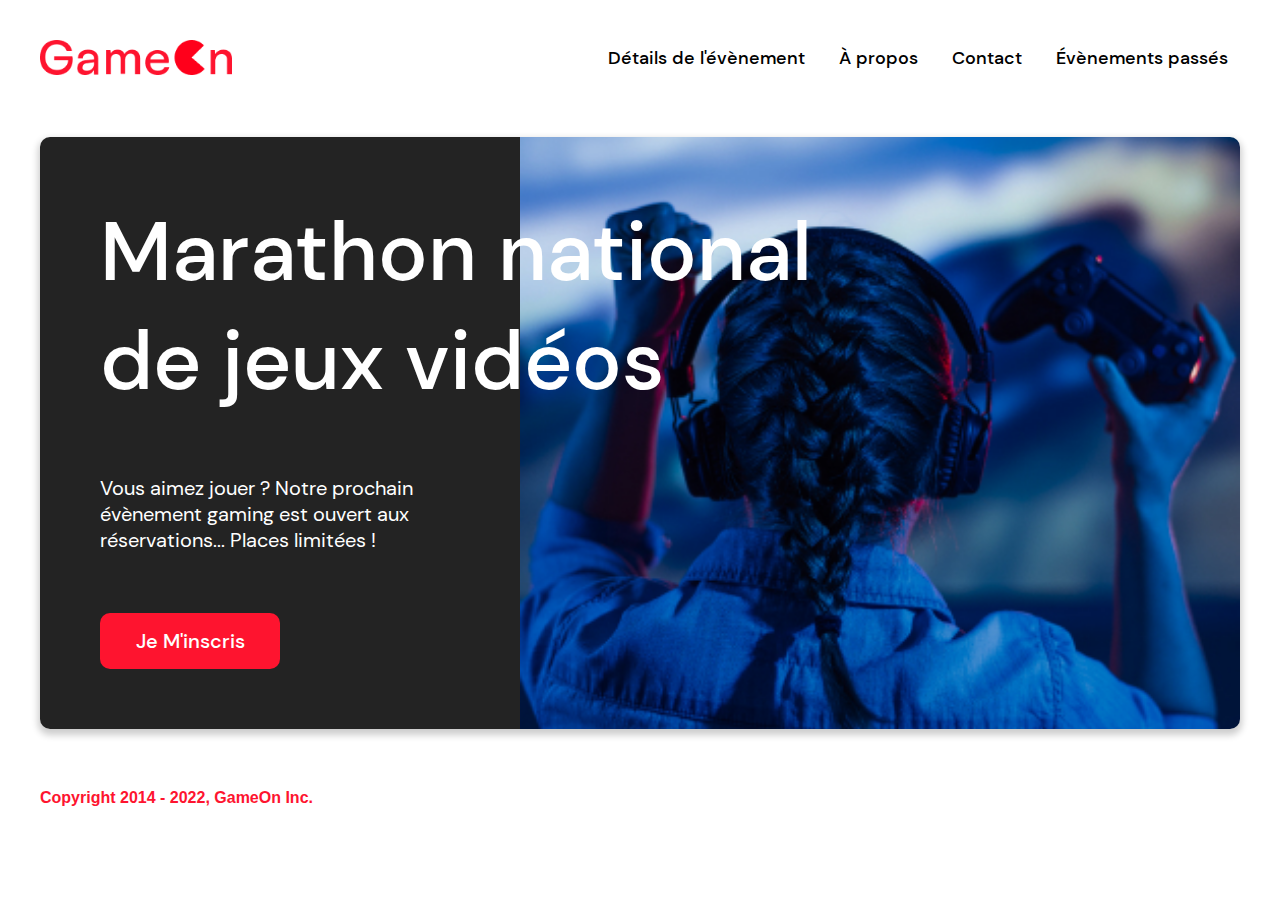
<file: index.html>
<!DOCTYPE html>
<html lang="fr">

<head>
    <meta charset="utf-8" />
    <title>Réservation</title>
    <meta name="description">
    <meta name="viewport" content="width=device-width,initial-scale=1" />
    <link rel="stylesheet" href="./css/style.css" />
    <link rel="stylesheet" href="https://cdnjs.cloudflare.com/ajax/libs/font-awesome/4.7.0/css/font-awesome.min.css" />
    <link href="https://fonts.googleapis.com/css?family=DM+Sans" rel="stylesheet" />
    <script src="./javascript/modal.js" defer type="module"></script>
</head>

<body>
    <!-- HEADER -->
    <header class="topnav" id="myTopnav">
        <div class="header-logo">
            <img alt="logo GameOn" src="./assets/Logo.png" />
        </div>
        <nav>
            <ul class="list">
                <li class="list_item">
                    <a href="#"><span>Détails de l'évènement</span></a>
                </li>
                <li class="list_item">
                    <a href="#"><span>À propos</span></a>
                </li>
                <li class="list_item">
                    <a href="#"><span>Contact</span></a>
                </li>
                <li class="list_item">
                    <a href="#"><span>Évènements passés</span></a>
                </li>
            </ul>
        </nav>
        <button type="button" aria-label="open/close menu" id="btn_hamb"><i class="fa fa-bars"></i></button>
    </header>
    <!-- MAIN -->
    <main>
        <div class="hero-section">
            <div class="hero-content">
                <h1 class="hero-headline">
                    Marathon national<br />
                    de jeux vidéos
                </h1>
                <p class="hero-text">
                    Vous aimez jouer ? Notre prochain évènement gaming est
                    ouvert aux réservations... Places limitées !
                </p>
                <button class="btn_signup btn">je m'inscris</button>
            </div>
            <div class="hero-img"></div>
            <button class="btn_signup btn">Je m'inscris</button>
        </div>
        <!-- FORM -->
        <div class="form_wrapper">
            <div class="form_wrapper_content">
                <span class="btn-close"></span>
                <form novalidate>
                    <div class="form_data">
                        <label for="first">Prénom</label>
                        <input type="text" id="first" name="first" class="text-control" />
                    </div>
                    <div class="form_data">
                        <label for="last">Nom</label>
                        <input type="text" id="last" name="last" class="text-control" />
                    </div>
                    <div class="form_data">
                        <label for="email">Email</label>
                        <input type="text" id="email" name="email" class="text-control" />
                    </div>
                    <div class="form_data">
                        <label for="birthdate">Date de naissance</label>
                        <input type="date" id="birthdate" name="birthdate" class="text-control" />
                    </div>
                    <div class="form_data">
                        <label for="quantity">À combien de tournois GameOn avez-vous déjà participé ?</label>
                        <input class="text-control" type="number" id="quantity" name="quantity" />
                    </div>

                    <p class="text-label">A quel tournoi souhaitez-vous participer cette année?</p>
                    <div class="form_data">
                        <input class="checkbox-input" type="radio" id="location1" name="location" value="New York" />
                        <label class="checkbox-label" for="location1"><span class="checkbox-icon"
                                tabindex="0"></span>New York</label>

                        <input class="checkbox-input" type="radio" id="location2" name="location"
                            value="San Francisco" />
                        <label class="checkbox-label" for="location2"><span class="checkbox-icon"
                                tabindex="0"></span>San Francisco</label>

                        <input class="checkbox-input" type="radio" id="location3" name="location" value="Seattle" />
                        <label class="checkbox-label" for="location3"><span class="checkbox-icon"
                                tabindex="0"></span>Seattle</label>

                        <input class="checkbox-input" type="radio" id="location4" name="location" value="Chicago" />
                        <label class="checkbox-label" for="location4"><span class="checkbox-icon"
                                tabindex="0"></span>Chicago</label>

                        <input class="checkbox-input" type="radio" id="location5" name="location" value="Boston" />
                        <label class="checkbox-label" for="location5"><span class="checkbox-icon"
                                tabindex="0"></span>Boston</label>

                        <input class="checkbox-input" type="radio" id="location6" name="location" value="Portland" />
                        <label class="checkbox-label" for="location6"><span class="checkbox-icon" type="button"
                                tabindex="0"></span>Portland</label>
                    </div>

                    <div class="form_data">
                        <input class="checkbox-input" type="checkbox" id="checkbox1" name="cgu" />
                        <label class="checkbox2-label" for="checkbox1" required>
                            <span class="checkbox-icon" tabindex="0"></span>
                            J'ai lu et accepté les conditions d'utilisation.
                        </label>
                    </div>
                    <div class="form_data">
                        <input name="promo" class="checkbox-input" type="checkbox" id="checkbox2" />
                        <label class="checkbox2-label" for="checkbox2">
                            <span class="checkbox-icon" tabindex="0"></span>
                            Je souhaite être prévenu des prochains évènements.
                        </label>
                    </div>

                    <button class="btn_submit btn" type="submit" value="Submit Form">C'est parti !</button>
                </form>
            </div>
        </div>
    </main>
    <div class="modal_success">
        <div class="modal_content">
            <h2>Merci pour votre inscription</h2>
            <button class="btn" type="button" aria-label="close modal">Fermer</button>
        </div>
    </div>
    <!-- FOOTER -->
    <footer>
        <p class="copyrights">Copyright 2014 - 2022, GameOn Inc.</p>
    </footer>
</body>

</html>
</file>
<file: css/style.css>
/* Fonts */
@font-face {
    font-family: "DMSans-Medium";
    src: url(../font/DMSans-Medium.ttf);
}

@font-face {
    font-family: "DMSans-Regular";
    src: url(../font/DMSans-Regular.ttf);
}

/* Reset */
* {
    box-sizing: border-box;
    margin: 0;
    padding: 0;
}

a {
    color: #000;
    text-decoration: none;
    outline: none;
}

ul {
    list-style: none;
}

/* Variables */
:root {
    --red-highlight: #fe142f;
    --light: #fff;
    --dark-light: #232323;
    --dark: #000;
    font-size: 62.5%;
}

body {
    display: flex;
    flex-direction: column;
    gap: 60px;
    max-width: 1300px;
    padding: 40px;
    margin: 0 auto;
}

.header-logo img{
    width: clamp(16rem, 15vw, 20rem);
}

/* Navbar */
.topnav {
    display: flex;
    justify-content: space-between;
    align-items: center;
    position: relative;
    background-color: var(--light);
}

.list {
    display: flex;
    gap: 10px;
    text-align: center;
    font-family: "DMSans-Medium", sans-serif;
}

.list_item a {
    padding: 12px;
    font-size: clamp(1.2rem, 1.6vw, 1.8rem);
}

.list_item a span {
    position: relative;
}


.list_item a:hover span::after {
    width: 100%;
}

.list_item a:hover,
.list_item a.active,
.list_item a:focus {
    background-color: var(--red-highlight);
    color: var(--light);
    border-radius: 15px;
}

#btn_hamb {
    display: none;
    color: var(--red-highlight);
    background-color: transparent;
    border: none;
    outline: none;
    cursor: pointer;
    font-size: 1.8rem;
}

/* Modal form */
.form_wrapper,
.modal_success {
    display: none;    
    align-items: center;
    justify-content: center;
    position: fixed;
    left: 0;
    top: 0;
    height: 100%;
    width: 100%;
    background-color: rgba(26, 39, 156, 0.4);
}

.form_wrapper_content,
.modal_content{
    width: 95%;
    border-radius: 10px;
    background: var(--dark-light);
    color: var(--light);
    animation: modalopen .4s ease-in-out;
}

.form_wrapper_content {
    position: relative;
    padding: 40px 40px 20px;
    max-width: 500px;
}

.modal_content{
    display: flex;
    flex-direction: column;
    justify-content: center;
    align-items: center;
    gap: 40px;
    padding: 40px;
    max-width: 600px;
}

.modal_content h2{
    text-align: center;
    font-size: clamp(2.5rem, 4vw, 3.5rem);
    font-weight: 100;
    font-family: "DMSans-Regular", sans-serif;
}

.form_data {
    margin-bottom: 5px;
}

label, .text-label{
    margin-bottom: 10px;
    font-size: clamp(1.4rem, 1.5vw, 1.6rem);
    font-family: "DMSans-Regular", sans-serif;
}

label {
    display: inline-block;
}

input {
    padding: 8px;
    border-radius: 8px;
    font-size: clamp(1.2rem, 1.4vw, 1.4rem);
    height: clamp(40px, 5vw, 50px);
    width: 100%;
    max-width: 500px;
    box-sizing: border-box;
    outline: none;
    border: 0.8px solid #ccc;
    font-family: "DMSans-Regular", sans-serif;
}

.form_data[data-error]::after {
    content: attr(data-error);
    font-size: clamp(1rem, 1.2vw, 1.2rem);
    color: var(--red-highlight);
    display: block;
    margin-top: 7px;
    margin-bottom: 7px;
    line-height: 1;
    opacity: 0;
    transition: 0.3s;
    font-family: "Roboto", sans-serif;
}

.form_data[data-error-visible="true"]::after {
    opacity: 1;
}

.form_data[data-error-visible="true"] .text-control {
    box-shadow: -2px 2px 33px 4px rgba(255,0,0,0.67);
}

.checkbox-label,
.checkbox2-label {
    position: relative;
    margin-left: 36px;
    font-size: clamp(1.2rem, 1.3vw, 1.4rem);
    cursor: pointer
}

.checkbox-label .checkbox-icon,
.checkbox2-label .checkbox-icon {
    display: block;
    width: 20px;
    height: 20px;
    border: 2px solid #279e7a;
    border-radius: 50%;
    text-indent: 29px;
    white-space: nowrap;
    position: absolute;
    left: -30px;
    top: 50%;
    transform: translateY(-50%);
    transition: 0.3s;
}

.checkbox-label .checkbox-icon::after,
.checkbox2-label .checkbox-icon::after {
    content: "";
    width: 13px;
    height: 13px;
    background-color: #279e7a;
    border-radius: 50%;
    text-indent: 29px;
    white-space: nowrap;
    position: absolute;
    left: 50%;
    top: 50%;
    transform: translate(-50%, -50%);
    transition: 0.3s;
    opacity: 0;
}

.checkbox-input {
    display: none;
}

.checkbox-input:checked + .checkbox-label .checkbox-icon::after,
.checkbox-input:checked + .checkbox2-label .checkbox-icon::after {
    opacity: 1;
}

.checkbox-input:checked + .checkbox2-label .checkbox-icon {
    background: #279e7a;
}

.checkbox2-label .checkbox-icon {
    border-radius: 4px;
    border: 0;
    background: #c4c4c4;
}

.checkbox2-label .checkbox-icon::after {
    width: 7px;
    height: 4px;
    border-radius: 2px;
    background: transparent;
    border: 2px solid transparent;
    border-bottom-color: var(--light);
    border-left-color: var(--light);
    transform: rotate(-55deg);
    left: 21%;
    top: 19%;
}

.btn-close {
    position: absolute;
    right: 15px;
    top: 15px;
    width: 32px;
    height: 32px;
    opacity: 1;
    cursor: pointer;
    transform: scale(0.7);
}

.btn-close::before,
.btn-close::after {
    position: absolute;
    left: 15px;
    content: " ";
    height: 33px;
    width: 3px;
    background-color: var(--light);
}

.btn-close::before {
    transform: rotate(45deg);
}

.btn-close::after {
    transform: rotate(-45deg);
}

/* ***************** */
.btn {
    min-width: 17rem;
    width: 50%;
    border-radius: 10px;
    outline: none;
    border: none;
    cursor: pointer;
    padding: 15px 0;
    font-size: clamp(1.8rem, 2.2vw, 2rem);
    color: var(--light);
    background: var(--red-highlight);
    font-family: "DMSans-Medium", sans-serif;
}

.btn:hover,
.btn:focus {
    background: #3876ac;
}

.btn_signup{
    text-transform: capitalize;
}

.btn_submit {
    display: block;
    margin: 0 auto;
}

/* Style the arrow inside the select element: */
.select-selected:after {
    position: absolute;
    content: "";
    top: 10px;
    right: 13px;
    width: 11px;
    height: 11px;
    border: 3px solid transparent;
    border-bottom-color: var(--red-highlight);
    border-left-color: var(--red-highlight);
    transform: rotate(-48deg);
    border-radius: 5px 0 5px 0;
}

/* Point the arrow upwards when the select box is open (active): */
.select-selected.select-arrow-active:after {
    transform: rotate(135deg);
    top: 13px;
}

.select-items div,
.select-selected {
    color: var(--dark);
    padding: 11px 16px;
    border: 1px solid transparent;
    border-color: transparent transparent rgba(0, 0, 0, 0.1) transparent;
    cursor: pointer;
    border-radius: 8px;
    height: 48px;
}

/* Style items (options): */
.select-items {
    position: absolute;
    background-color: var(--light);
    top: 89%;
    left: 0;
    right: 0;
    z-index: 99;
}

/* Hide the items when the select box is btn-closed: */
.select-hide {
    display: none;
}

.select-items div:hover,
.same-as-selected {
    background-color: rgba(0, 0, 0, 0.1);
}

.hero-section {
    display: flex;
    overflow: hidden;
    border-radius: 10px;
    box-shadow: 0 4px 7px 2px rgba(0, 0, 0, 0.2);
}

.hero-content {
    display: flex;
    flex-direction: column;
    gap: 60px;
    padding: 60px;
    background: var(--dark-light);
    color: var(--light);
    position: relative;
    text-align: left;
    width: 40%;
}

.hero-headline {
    font-size: clamp(3rem, 6.5vw, 9.1rem);
    font-weight: normal;
    white-space: nowrap;
    font-family: "DMSans-Medium", sans-serif;
    margin: 0;
}

.hero-text {
    margin: 0;
    font-size: clamp(1.4rem, 3vw, 2rem);
    font-family: "DMSans-Regular", sans-serif;
}

.hero-img {
    width: 60%;
    background-image: url(../assets/bg_img.jpg);
    background-size: cover;
    background-position: center;
}

.hero-section > .btn_signup {
    display: none;
}

/* Footer */
.copyrights {
    color: var(--red-highlight);
    padding: 0;
    margin: 0;
    font-size: clamp(1rem, 1.6vw, 1.6rem);
    font-weight: bolder;
    font-family: "Roboto", sans-serif;
}

.footer {
    font-family: "DMSans-Medium", sans-serif;
}

/* Animation */

@keyframes modalopen {
    from {
        opacity: 0;
        transform: translateY(-150px);
    }

    to {
        opacity: 1;
    }
}

/* Responsive */

@media screen and (max-width: 1150px) {
    
    #btn_hamb {
        display: block;
    }
    
    .list {
        flex-direction: column;
        z-index: 1;
        position: absolute;
        top: 50px;
        right: 0;
        text-align: left;
        padding: 10px;
        gap: 0;
        border-radius: 10px;
        visibility: hidden;
        opacity: 0;
        box-shadow: 0 2px 8px 0 rgba(0, 0, 0, 0.2);
        background-color: var(--light);
        transition: all .1s ease-in-out;
    }

    .list_item a {
        display: inline-block;
        width: 100%;
    }

    .menu_toggle {
        visibility: visible;
        opacity: 1;
    }

}

@media screen and (max-width: 980px) {
    body {
        gap: 30px;
    }

    .hero-section {
        flex-direction: column;
        box-shadow: unset;
    }

    .hero-content {
        background: var(--light);
        color: var(--dark);
        padding: 0;
        gap: 20px;
        width: 100%;
        text-align: left;
    }

    .hero-content::after {
        content: unset;
    }

    .hero-content .btn_signup {
        display: none;
    }

    .hero-headline {
        white-space: normal;
        text-align: center;
    }

    .hero-text {
        width: unset;
    }

    .hero-img {
        border-radius: 10px;
        margin-top: 30px;
        height: 500px;
        width: 100%;
    }

    .hero-section > .btn_signup {
        display: block;
        margin: 30px auto 0;
    }

    .copyrights {
        text-align: center;
    }
}

@media screen and (max-width: 540px) {

    body {
        padding: 20px;
    }

    .form_wrapper_content {
        overflow: auto;
        max-height: 100%;
        padding: 30px 20px 20px;
    }

    .modal_content{
        padding: 20px;
        gap: 20px;
    }

    .hero-img {
        height: 250px;
    }

    .hero-headline{
        text-align: left;
    }

    .btn{
        padding: 10px 0;
    }
}
</file>
